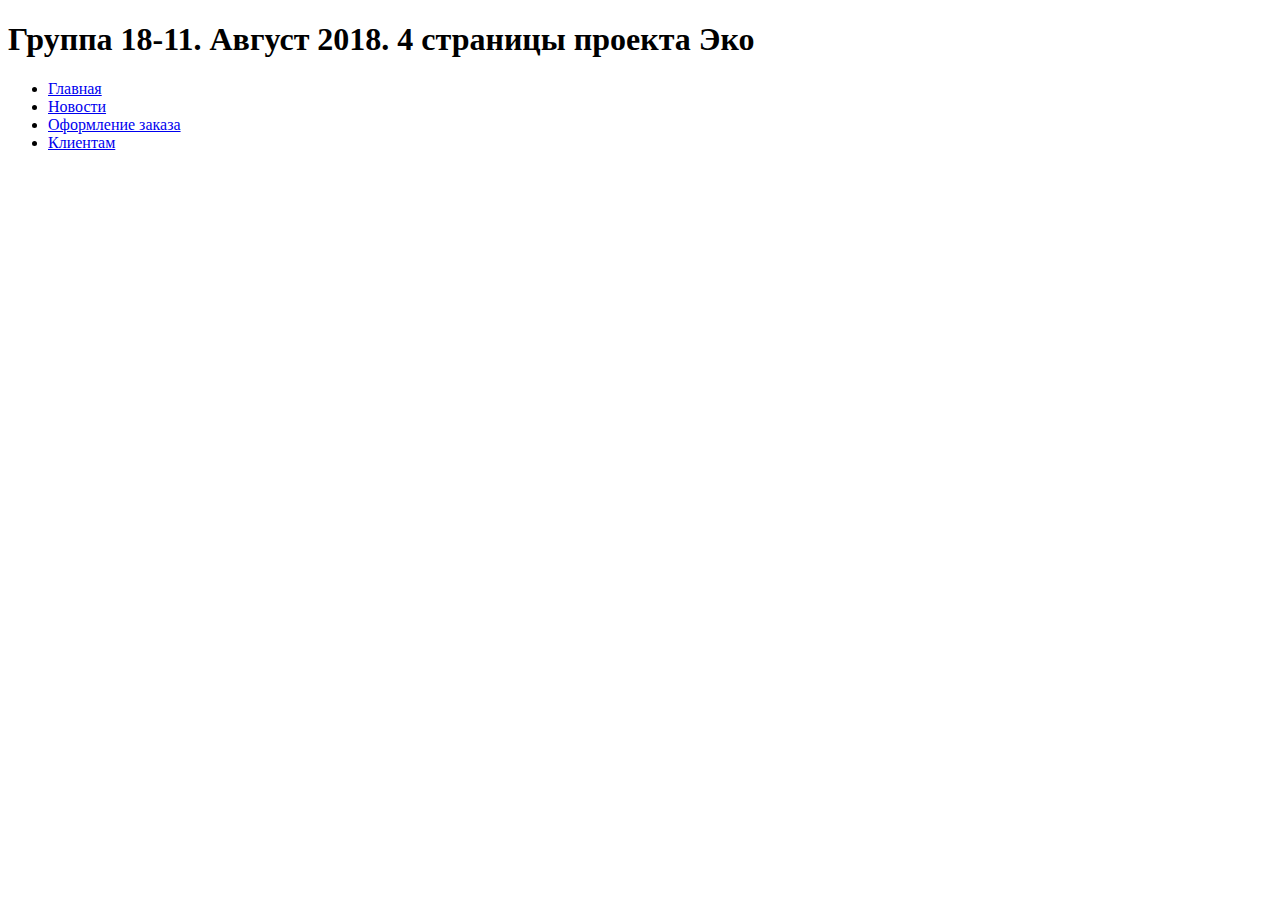
<file: index.html>
<!DOCTYPE html>
<html lang="en">
<head>
    <meta charset="UTF-8">
    <title>Title</title>
</head>
<body>
<h1>Группа 18-11. Август 2018. 4 страницы проекта Эко</h1>
<ul>
    <li>
        <a href="main.html">Главная</a>
    </li>
    <li>
        <a href="news.html">Новости</a>
    </li>
    <li>
        <a href="order.html">Оформление заказа</a>
    </li>
    <li>
        <a href="clients.html">Клиентам</a>
    </li>
</ul>
</body>
</html>
</file>
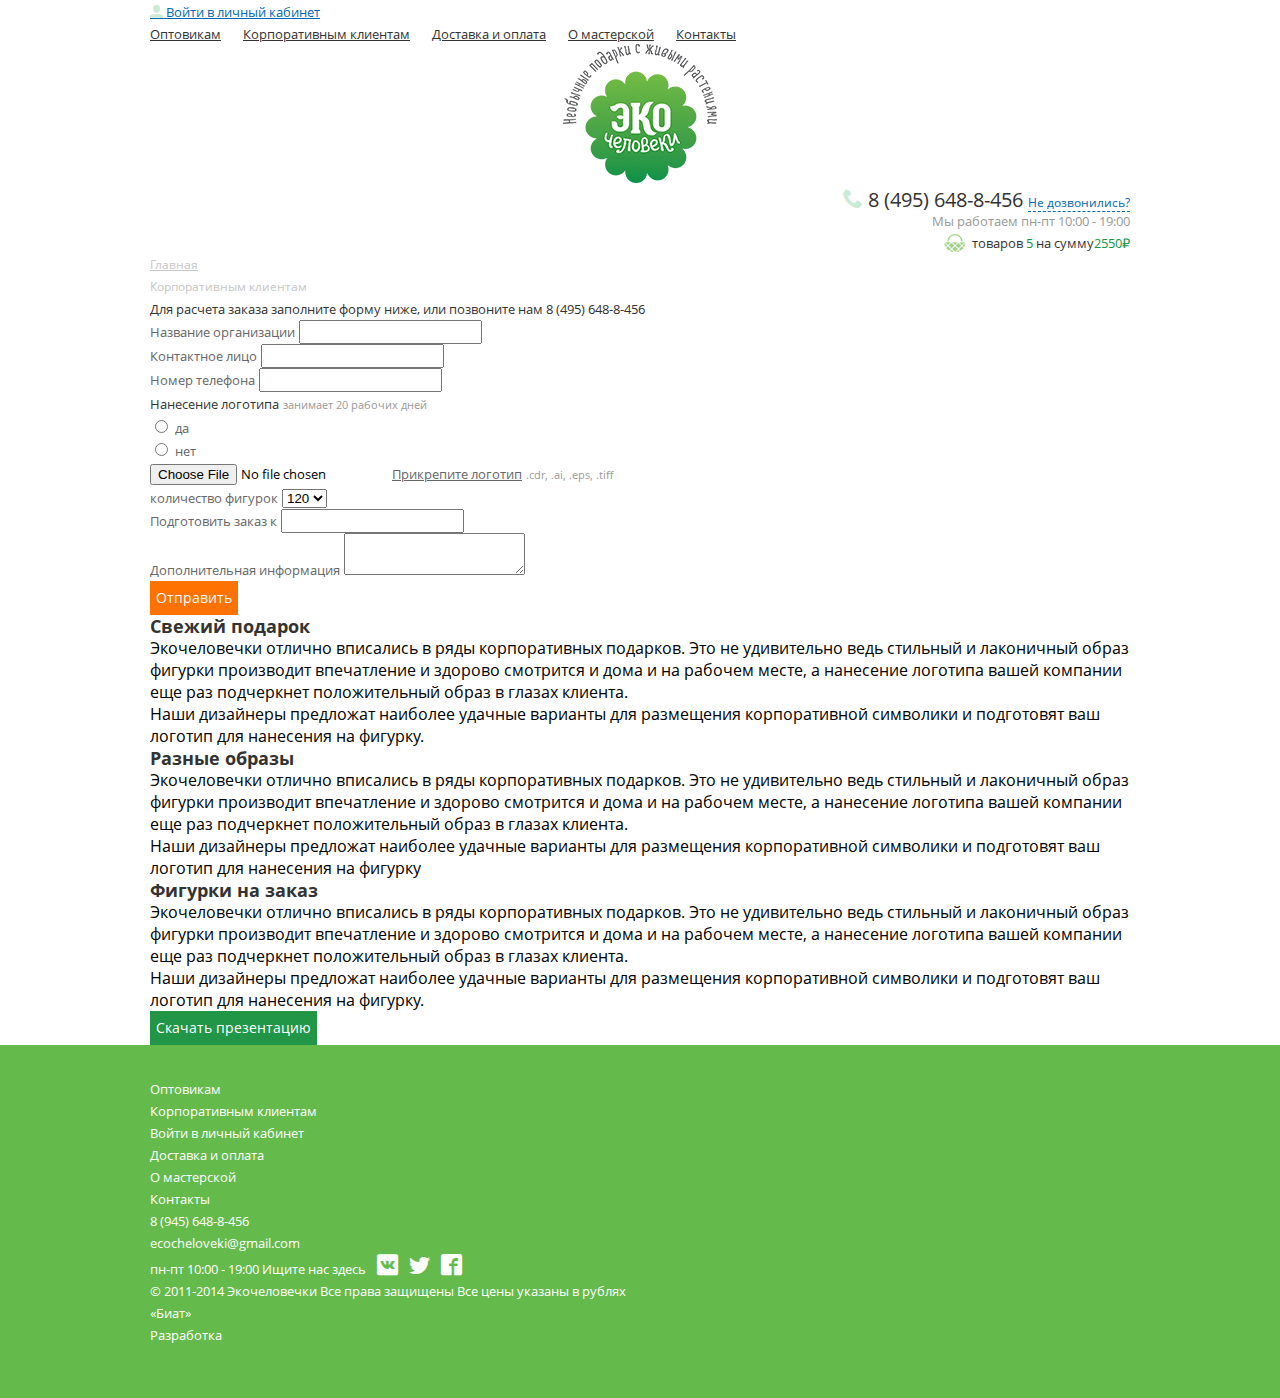
<file: clients.html>
<!DOCTYPE html>
<html lang="en">
<head>
    <meta charset="UTF-8">
    <meta name="viewport" content="width=device-width, initial scale-1.0">
    <title>Корпоративным клиентам</title>

    <link rel="stylesheet" href="fonts/stylesheet.css">
    <link rel="stylesheet" href="fonts/iconmoon/style.css">
    <link rel="stylesheet" href="css/style.css">
</head>
<body>
<!--Шапка сайта-->
<header>
    <div class="container">
        <div class="left">
            <a href="#" class="login"><span class="icon-user"></span>
                Войти в личный кабинет</a>
            <ul class="menu">
                <li><a href="#">Оптовикам</a></li>
                <li><a href="#">Корпоративным клиентам</a></li>
                <li><a href="#">Доставка и оплата</a></li>
                <li><a href="#">О мастерской</a></li>
                <li><a href="#">Контакты</a></li>
            </ul>
        </div>
        <div class="logo">
            <a href="#">
                <img src="img/png/logo.png" alt="logo">
            </a>
        </div>
        <div class="right">
            <a href="tel:84956488456" class="phone">
                <span class="icon-phone"></span>
                8 (495) 648-8-456
            </a>
            <a href="#" class="callBack">Не дозвонились?</a>
            <p class="timing"> Мы работаем пн-пт 10:00 - 19:00</p>
            <a href="#" class="basket" style="background-image: url(img/png/basket.png)">товаров <span>5</span> на сумму<span>2550&#8381;</span></a>
        </div>
    </div>
</header>
<div class="container">
    <div class="content">
        <ul class="breadcrumbs">
            <li><a href="main.html">Главная</a></li>
            <li><span>Корпоративным клиентам</span></li>
        </ul>
        <div class="clientWrap">
            <div class="left">
                <p>Для расчета заказа заполните форму ниже,
                    или позвоните нам 8 (495) 648-8-456</p>
                <form action="#">
                    <div class="div">
                        <label for="orgName">Название организации</label>
                        <input type="text" name="orgName" id="orgName">
                    </div>
                    <div class="div">
                        <label for="contact">Контактное лицо</label>
                        <input type="text" name="contact" id="contact">
                    </div>
                    <div class="div">
                        <label for="phone">Номер телефона</label>
                        <input type="text" name="phone" id="phone">
                    </div>
                </form>
                <div class="printLogo">
                    <span>Нанесение логотипа</span>
                    <span class="time">занимает 20 рабочих дней</span>
                    <ul>
                        <li><input type="radio" name="logoOn" id="logoOn1">
                            <label for="logoOn1">да</label>
                        </li>
                        <li><input type="radio" name="logoOn" id="logoOn2">
                            <label for="logoOn2">нет</label>
                        </li>
                    </ul>
                </div>
                <div class="addLogo">
                    <input type="file" name="addLogo" id="addLogo">
                    <label for="addLogo">Прикрепите логотип</label>
                    <span>.cdr, .ai, .eps, .tiff</span>
                </div>
                <div><label for="howMuch">количество фигурок</label>
                    <select name="howMuch" id="howMuch">
                        <option value="120">120</option>
                        <option value="10">10</option>
                    </select>
                </div>
                <div>
                    <label for="date">Подготовить заказ к</label>
                    <input type="text" name="date" id="date">
                </div>
                <div>
                    <label for="moreInfo">Дополнительная информация</label>
                    <textarea name="moreInfo" id="moreInfo"></textarea>
                </div>
                <button>
                    <span>Отправить</span>
                </button>
            </div>
            <div class="right">
                <div>
                    <h3>Свежий подарок</h3>
                    <p>Экочеловечки отлично вписались в ряды корпоративных подарков. Это не удивительно ведь стильный и
                        лаконичный образ фигурки производит впечатление и здорово смотрится и дома и на рабочем месте, а
                        нанесение логотипа вашей компании еще раз подчеркнет положительный образ в глазах клиента.</p>
                    <p>Наши дизайнеры предложат наиболее удачные варианты для размещения корпоративной символики и
                        подготовят ваш логотип для нанесения на фигурку.</p>
                </div>
                <div>
                    <h3>Разные образы</h3>
                    <p>Экочеловечки отлично вписались в ряды корпоративных подарков. Это не удивительно ведь стильный и
                        лаконичный образ фигурки производит впечатление и здорово смотрится и дома и на рабочем месте, а
                        нанесение логотипа вашей компании еще раз подчеркнет положительный образ в глазах клиента.</p>
                    <p>Наши дизайнеры предложат наиболее удачные варианты для размещения корпоративной символики и
                        подготовят ваш логотип для нанесения на фигурку</p>
                </div>
                <div>
                    <h3>Фигурки на заказ</h3>
                    <p>Экочеловечки отлично вписались в ряды корпоративных подарков. Это не удивительно ведь стильный и
                        лаконичный образ фигурки производит впечатление и здорово смотрится и дома и на рабочем месте, а
                        нанесение логотипа вашей компании еще раз подчеркнет положительный образ в глазах клиента.</p>
                    <p>Наши дизайнеры предложат наиболее удачные варианты для размещения корпоративной символики и
                        подготовят ваш логотип для нанесения на фигурку.</p>
                </div>
                <button>Скачать презентацию</button>
            </div>
        </div>
    </div>
</div>
<!--Футер-->
<footer>
    <div class="container">
        <ul>
            <li>
                <ul>
                    <li><a href="#">Оптовикам</a></li>
                    <li><a href="#">Корпоративным клиентам</a></li>
                    <li><a href="#">Войти в личный кабинет</a></li>
                </ul>
            </li>
            <li>
                <ul>
                    <li><a href="#">Доставка и оплата</a></li>
                    <li><a href="#">О мастерской</a></li>
                    <li><a href="#">Контакты</a></li>
                </ul>
            </li>
        </ul>
        <div><a href="tel:8 (945) 648-8-456">8 (945) 648-8-456</a>
            <a href="mailto:ecocheloveki@gmail.com">ecocheloveki@gmail.com</a>
            <span>пн-пт 10:00 - 19:00</span>
            <span>Ищите нас здесь</span>
            <a href="#" class="icon-soc3"></a>
            <a href="#" class="icon-soc2"></a>
            <a href="#" class="icon-soc1"></a>
        </div>
        <div>
            <span>© 2011-2014 Экочеловечки</span>
            <span>Все права защищены</span>
            <span>Все цены указаны в рублях</span>
            <span><a href="#">«Биат»</a>Разработка</span>
        </div>
    </div>
</footer>
</body>
</html>
</file>
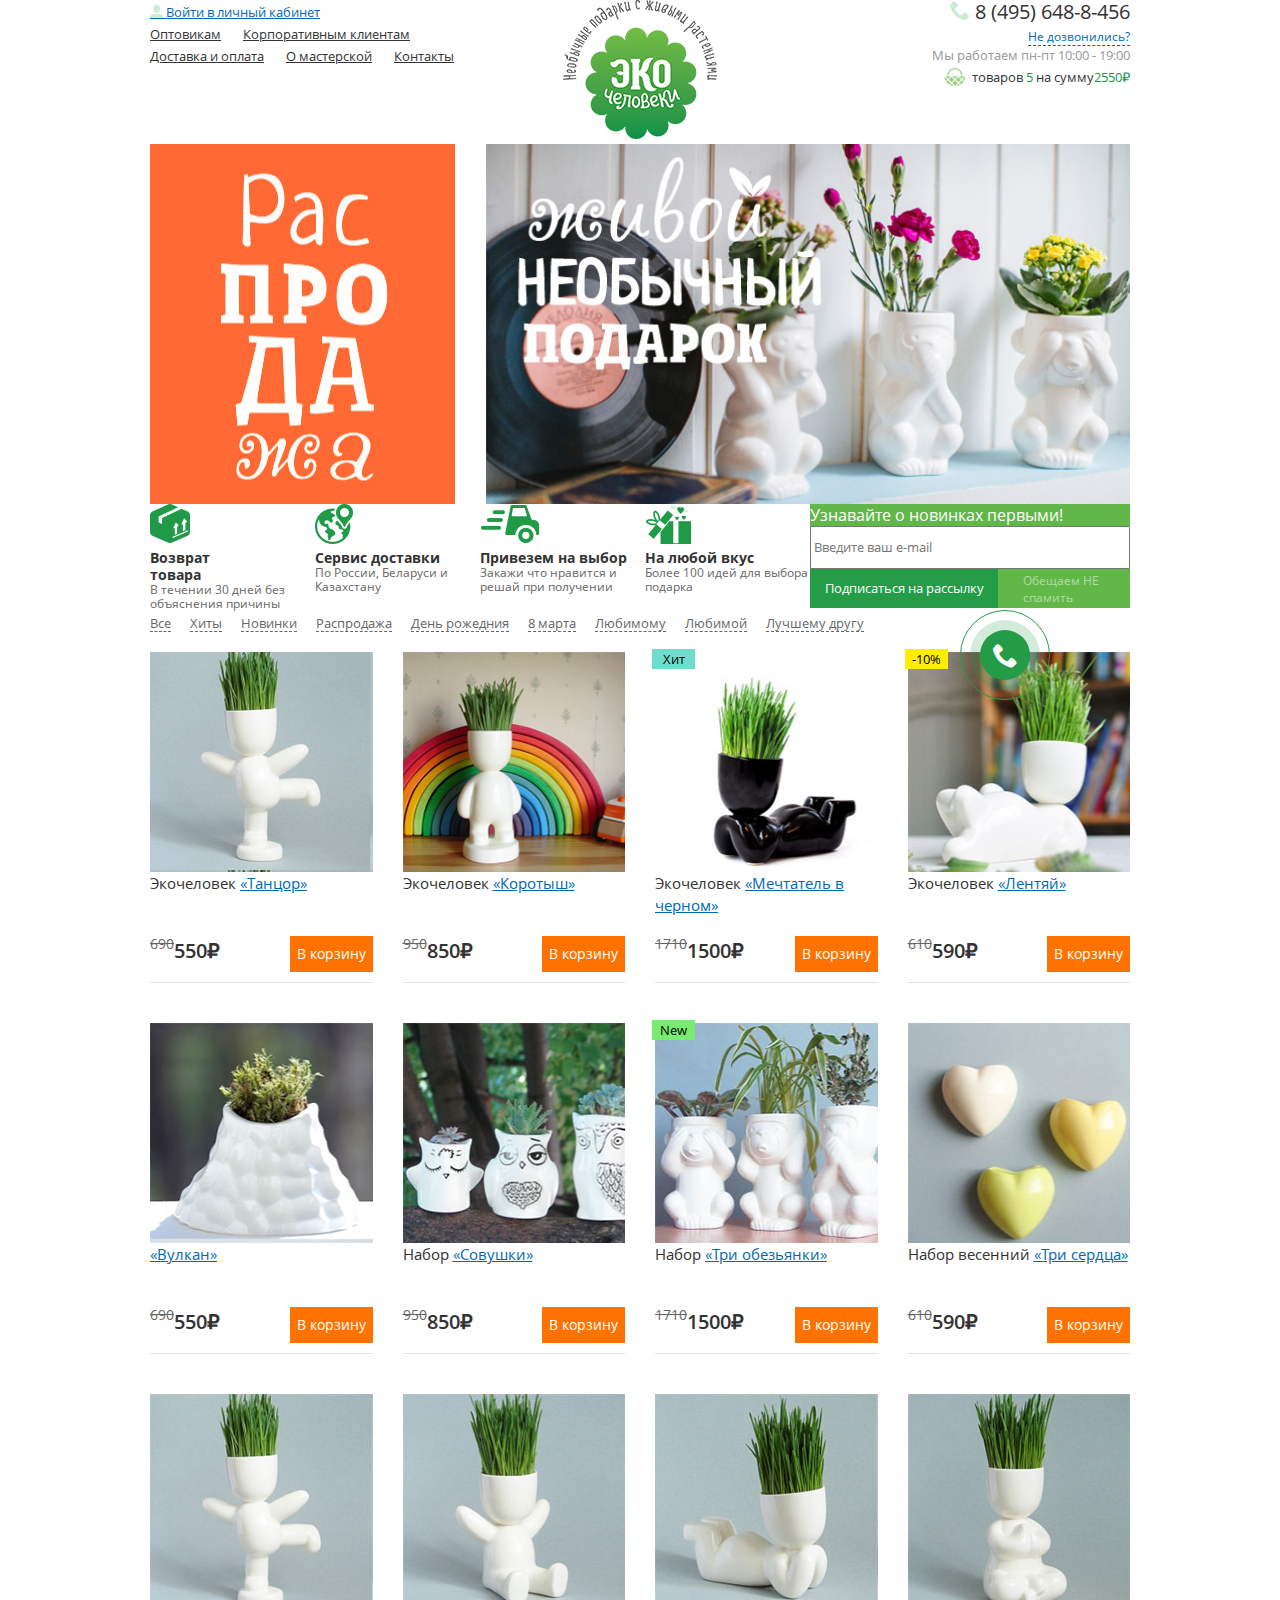
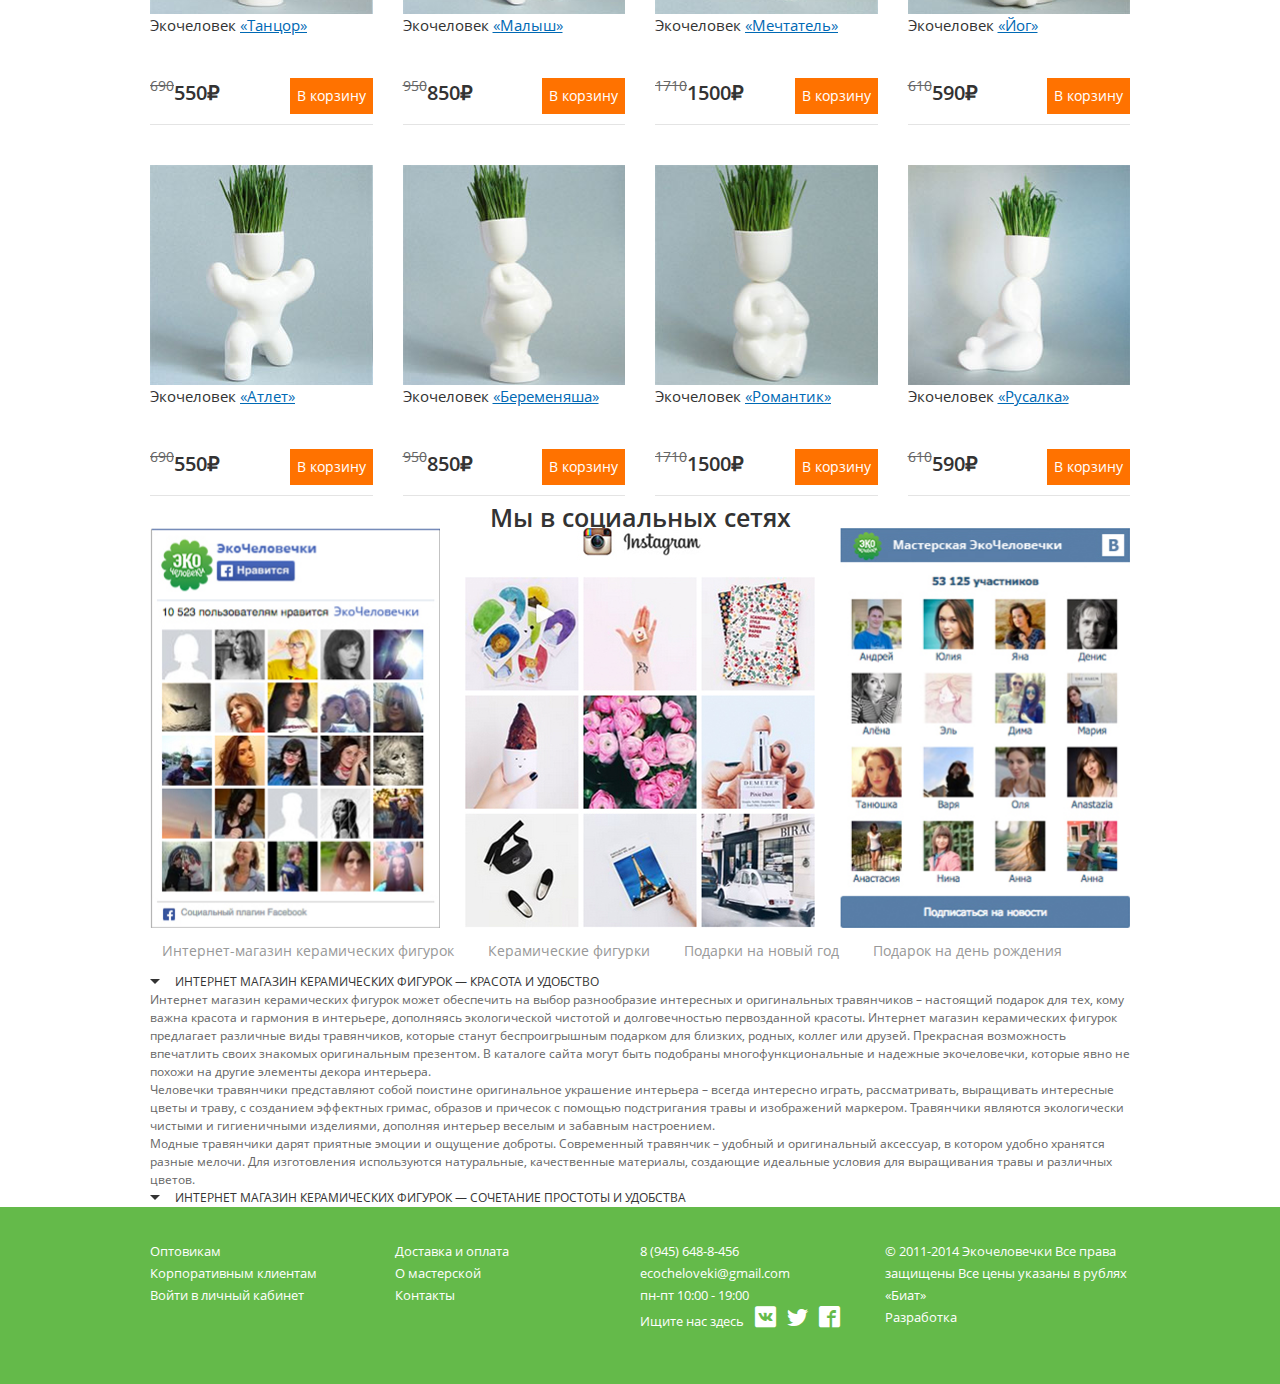
<file: main.html>
<!DOCTYPE html>
<html lang="en">
<head>
    <meta charset="UTF-8">
    <meta name="viewport" content="width=device-width, initial scale-1.0">
    <title>Главная</title>

    <link rel="stylesheet" href="fonts/stylesheet.css">
    <link rel="stylesheet" href="fonts/iconmoon/style.css">
    <link rel="stylesheet" href="css/style.css">
</head>
<body>
<!--Шапка сайта-->
<header>
    <div class="container">
        <div class="table full">
            <div class="left tCell">
                <a href="#" class="login"><span class="icon-user"></span>
                    Войти в личный кабинет</a>
                <ul class="menu">
                    <li><a href="#">Оптовикам</a></li>
                    <li><a href="#">Корпоративным клиентам</a></li>
                    <li><a href="#">Доставка и оплата</a></li>
                    <li><a href="#">О мастерской</a></li>
                    <li><a href="#">Контакты</a></li>
                </ul>
            </div>
            <div class="logo tCell invisLink">
                <img src="img/png/logo.png" alt="logo">
                <a href="main.html">Главная</a>
            </div>
            <div class="right tCell">
                <a href="tel:84956488456" class="phone">
                    <span class="icon-phone"></span>
                    8 (495) 648-8-456
                </a> <br>
                <a href="#" class="callBack">Не дозвонились?</a>
                <p class="timing"> Мы работаем пн-пт 10:00 - 19:00</p>
                <a href="#" class="basket" style="background-image: url(img/png/basket.png)">товаров <span>5</span> на
                    сумму<span>2550&#8381;</span></a>
            </div>
        </div>
    </div>
</header>
<div class="container">
    <div class="content">
        <!--Баннер-->
        <div class="banner">
            <div class="sale" style="background-image: url(img/jpg/sale.jpg)"></div>
            <div class="slider" style="background-image: url(img/jpg/slider.jpg)"></div>
        </div>
        <!--Преимущества и подписка-->
        <div class="advSub cfix">
            <div class="advantages cfix">
                <div class="item">
                    <img src="img/png/adv_01.png" alt="#">
                    <span>Возврат <br> товара</span>
                    <p>В течении 30 дней без объяснения причины</p>
                </div>
                <div class="item">
                    <img src="img/png/adv_03.png" alt="#">
                    <span>Сервис доставки</span>
                    <p>По России, Беларуси и Казахстану</p>
                </div>
                <div class="item">
                    <img src="img/png/adv_05.png" alt="#">
                    <span>Привезем на выбор</span>
                    <p>Закажи что нравится и решай при получении</p>
                </div>
                <div class="item">
                    <img src="img/png/adv_07.png" alt="#">
                    <span>На любой вкус</span>
                    <p>Более 100 идей для выбора подарка</p>
                </div>
            </div>
            <div class="subscribe">
                <form action="">
                    <label for="sub">Узнавайте о новинках первыми! </label>
                    <input placeholder="Введите ваш e-mail" id="sub" type="text">
                    <div class="wrap">
                        <button>Подписаться на рассылку</button>
                        <span>Обещаем НЕ спамить</span>
                    </div>
                </form>
            </div>
        </div>
        <!--Каталог товаров-->
        <div class="catalog">
            <div class="filter">
                <ul>
                    <li><a href="#">Все</a></li>
                    <li><a href="#">Хиты</a></li>
                    <li><a href="#">Новинки</a></li>
                    <li><a href="#">Распродажа</a></li>
                    <li><a href="#">День рожедния</a></li>
                    <li><a href="#">8 марта</a></li>
                    <li><a href="#">Любимому</a></li>
                    <li><a href="#">Любимой </a></li>
                    <li><a href="#">Лучшему другу</a></li>
                </ul>
                <div class="view">
                    <span></span>
                    <span></span>
                </div>
            </div>
            <div class="cards">
                <div class="card">
                    <div class="img" style="background-image: url(img/jpg/card1.jpg)"></div>
                    <div class="content">
                        <span class="title">Экочеловек</span>
                        <a href="#">«Танцор»</a>
                        <div class="buy cfix">
                            <span class="price"><span class="old">690</span>550&#8381;</span>
                            <button>В корзину</button>
                        </div>
                    </div>
                </div>
                <div class="card">
                    <div class="img" style="background-image: url(img/jpg/card2.jpg)"></div>
                    <div class="content">
                        <span class="title">Экочеловек</span>
                        <a href="#">«Коротыш»</a>
                        <div class="buy cfix">
                            <span class="price"><span class="old">950</span>850&#8381;</span>
                            <button>В корзину</button>
                        </div>
                    </div>
                </div>
                <div class="card">
                    <div class="img" style="background-image: url(img/jpg/card3.jpg)"></div>
                    <div class="content">
                        <span class="title">Экочеловек</span>
                        <a href="#">«Мечтатель в черном»</a>
                        <div class="buy cfix">
                            <span class="price"><span class="old">1710</span>1500&#8381;</span>
                            <button>В корзину</button>
                        </div>
                    </div>
                    <span class="status hit">Хит</span>
                </div>
                <div class="card">
                    <div class="img" style="background-image: url(img/jpg/card4.jpg)"></div>
                    <div class="content">
                        <span class="title">Экочеловек</span>
                        <a href="#">«Лентяй»</a>
                        <div class="buy cfix">
                            <span class="price"><span class="old">610</span>590&#8381;</span>
                            <button>В корзину</button>
                        </div>
                    </div>
                    <span class="status discount">-10%</span>
                </div>
                <div class="card">
                    <div class="img" style="background-image: url(img/jpg/card5.jpg)"></div>
                    <div class="content">
                        <span class="title"></span>
                        <a href="#">«Вулкан»</a>
                        <div class="buy cfix">
                            <span class="price"><span class="old">690</span>550&#8381;</span>
                            <button>В корзину</button>
                        </div>
                    </div>
                </div>
                <div class="card">
                    <div class="img" style="background-image: url(img/jpg/card6.jpg)"></div>
                    <div class="content">
                        <span class="title">Набор</span>
                        <a href="#">«Совушки»</a>
                        <div class="buy cfix">
                            <span class="price"><span class="old">950</span>850&#8381;</span>
                            <button>В корзину</button>
                        </div>
                    </div>
                </div>
                <div class="card">
                    <div class="img" style="background-image: url(img/jpg/card7.jpg)"></div>
                    <div class="content">
                        <span class="title">Набор</span>
                        <a href="#">«Три обезьянки»</a>
                        <div class="buy cfix">
                            <span class="price"><span class="old">1710</span>1500&#8381;</span>
                            <button>В корзину</button>
                        </div>
                    </div>
                    <span class="status new">New</span>
                </div>
                <div class="card">
                    <div class="img" style="background-image: url(img/jpg/card8.jpg)"></div>
                    <div class="content">
                        <span class="title">Набор весенний </span>
                        <a href="#">«Три сердца»</a>
                        <div class="buy cfix">
                            <span class="price"><span class="old">610</span>590&#8381;</span>
                            <button>В корзину</button>
                        </div>
                    </div>
                </div>
                <div class="card">
                    <div class="img" style="background-image: url(img/jpg/card9.jpg)"></div>
                    <div class="content">
                        <span class="title">Экочеловек</span>
                        <a href="#">«Танцор»</a>
                        <div class="buy cfix">
                            <span class="price"><span class="old">690</span>550&#8381;</span>
                            <button>В корзину</button>
                        </div>
                    </div>
                </div>
                <div class="card">
                    <div class="img" style="background-image: url(img/jpg/card10.jpg)"></div>
                    <div class="content">
                        <span class="title">Экочеловек</span>
                        <a href="#">«Малыш»</a>
                        <div class="buy cfix">
                            <span class="price"><span class="old">950</span>850&#8381;</span>
                            <button>В корзину</button>
                        </div>
                    </div>
                </div>
                <div class="card">
                    <div class="img" style="background-image: url(img/jpg/card11.jpg)"></div>
                    <div class="content">
                        <span class="title">Экочеловек</span>
                        <a href="#">«Мечтатель»</a>
                        <div class="buy cfix">
                            <span class="price"><span class="old">1710</span>1500&#8381;</span>
                            <button>В корзину</button>
                        </div>
                    </div>
                </div>
                <div class="card">
                    <div class="img" style="background-image: url(img/jpg/card12.jpg)"></div>
                    <div class="content">
                        <span class="title">Экочеловек</span>
                        <a href="#">«Йог»</a>
                        <div class="buy cfix">
                            <span class="price"><span class="old">610</span>590&#8381;</span>
                            <button>В корзину</button>
                        </div>
                    </div>
                </div>
                <div class="card">
                    <div class="img" style="background-image: url(img/jpg/card13.jpg)"></div>
                    <div class="content">
                        <span class="title">Экочеловек</span>
                        <a href="#">«Атлет»</a>
                        <div class="buy cfix">
                            <span class="price"><span class="old">690</span>550&#8381;</span>
                            <button>В корзину</button>
                        </div>
                    </div>
                </div>
                <div class="card">
                    <div class="img" style="background-image: url(img/jpg/card14.jpg)"></div>
                    <div class="content">
                        <span class="title">Экочеловек</span>
                        <a href="#">«Беременяша»</a>
                        <div class="buy cfix">
                            <span class="price"><span class="old">950</span>850&#8381;</span>
                            <button>В корзину</button>
                        </div>
                    </div>
                </div>
                <div class="card">
                    <div class="img" style="background-image: url(img/jpg/card15.jpg)"></div>
                    <div class="content">
                        <span class="title">Экочеловек</span>
                        <a href="#">«Романтик»</a>
                        <div class="buy cfix">
                            <span class="price"><span class="old">1710</span>1500&#8381;</span>
                            <button>В корзину</button>
                        </div>
                    </div>
                </div>
                <div class="card">
                    <div class="img" style="background-image: url(img/jpg/card16.jpg)"></div>
                    <div class="content">
                        <span class="title">Экочеловек</span>
                        <a href="#">«Русалка»</a>
                        <div class="buy cfix">
                            <span class="price"><span class="old">610</span>590&#8381;</span>
                            <button>В корзину</button>
                        </div>
                    </div>
                </div>
            </div>
        </div>
        <!--Соц. сети-->
        <div class="socials">
            <h2></h2>
            <div class="wrap">

                <h2>Мы в социальных сетях</h2>
                <div class="socialWrap">
                    <div class="socialItem" style="background-image: url(img/jpg/soc1.jpg)"></div>
                    <div class="socialItem" style="background-image: url(img/jpg/soc2.jpg)"></div>
                    <div class="socialItem" style="background-image: url(img/jpg/soc3.jpg)"></div>
                </div>
            </div>
        </div>
        <!--Инфо-->
        <div class="info">
            <ul class="tabs">
                <li><a href="#">Интернет-магазин керамических фигурок</a></li>
                <li><a href="#">Керамические фигурки</a></li>
                <li><a href="#">Подарки на новый год</a></li>
                <li><a href="#">Подарок на день рождения</a></li>
            </ul>
            <div class="content">
                <div class="accordion">
                    <span class="title">Интернет магазин керамических фигурок — красота и удобство</span>
                    <div>
                        <div>
                            <div>
                                <p>Интернет магазин керамических фигурок может обеспечить на выбор разнообразие
                                    интересных и оригинальных травянчиков – настоящий подарок для тех, кому важна
                                    красота и гармония в интерьере, дополняясь экологической чистотой и
                                    долговечностью первозданной красоты. Интернет магазин керамических фигурок
                                    предлагает различные виды травянчиков, которые станут беспроигрышным подарком
                                    для близких, родных, коллег или друзей. Прекрасная возможность впечатлить своих
                                    знакомых оригинальным презентом. В каталоге сайта могут быть подобраны
                                    многофункциональные и надежные экочеловечки, которые явно не похожи на другие
                                    элементы декора интерьера. </p>
                                <p>Человечки травянчики представляют собой поистине оригинальное украшение интерьера
                                    – всегда интересно играть, рассматривать, выращивать интересные цветы и траву, с
                                    созданием эффектных гримас, образов и причесок с помощью подстригания травы и
                                    изображений маркером. Травянчики являются экологически чистыми и гигиеничными
                                    изделиями, дополняя интерьер веселым и забавным настроением.</p>
                                <p>Модные травянчики дарят приятные эмоции и ощущение доброты. Современный травянчик
                                    – удобный и оригинальный аксессуар, в котором удобно хранятся разные мелочи. Для
                                    изготовления используются натуральные, качественные материалы, создающие
                                    идеальные условия для выращивания травы и различных цветов.</p>
                            </div>
                        </div>
                    </div>
                </div>
                <div class="accordion">
                    <span class="title">Интернет магазин керамических фигурок — сочетание простоты и удобства</span>
                    <div>
                        <div>
                            <p></p>
                            <p></p>
                            <p></p>
                        </div>
                    </div>
                </div>
            </div>
        </div>
    </div>
</div>
<!--Футер-->
<footer>
    <div class="container">
        <div class="cfix">
            <ul class="footMenu cfix">
                <li class="cal">
                    <ul>
                        <li><a href="#">Оптовикам</a></li>
                        <li><a href="#">Корпоративным клиентам</a></li>
                        <li><a href="#">Войти в личный кабинет</a></li>
                    </ul>
                </li>
                <li class="cal">
                    <ul>
                        <li><a href="#">Доставка и оплата</a></li>
                        <li><a href="#">О мастерской</a></li>
                        <li><a href="#">Контакты</a></li>
                    </ul>
                </li>
            </ul>
            <div class="contacts">
                <a href="tel:8 (945) 648-8-456">8 (945) 648-8-456</a>
                <a href="mailto:ecocheloveki@gmail.com">ecocheloveki@gmail.com</a>
                <span>пн-пт 10:00 - 19:00</span>
                <div><span>Ищите нас здесь</span>
                    <a href="#" class="icon-soc3"></a>
                    <a href="#" class="icon-soc2"></a>
                    <a href="#" class="icon-soc1"></a>
                </div>
            </div>
            <div class="copyright">
                <span>© 2011-2014 Экочеловечки</span>
                <span>Все права защищены</span>
                <span>Все цены указаны в рублях</span>
                <span><a href="#">«Биат»</a>Разработка</span>
            </div>
        </div>
    </div>
</footer>
<button class="call"><span class="icon-phone"></span></button>
</body>
</html>
</file>
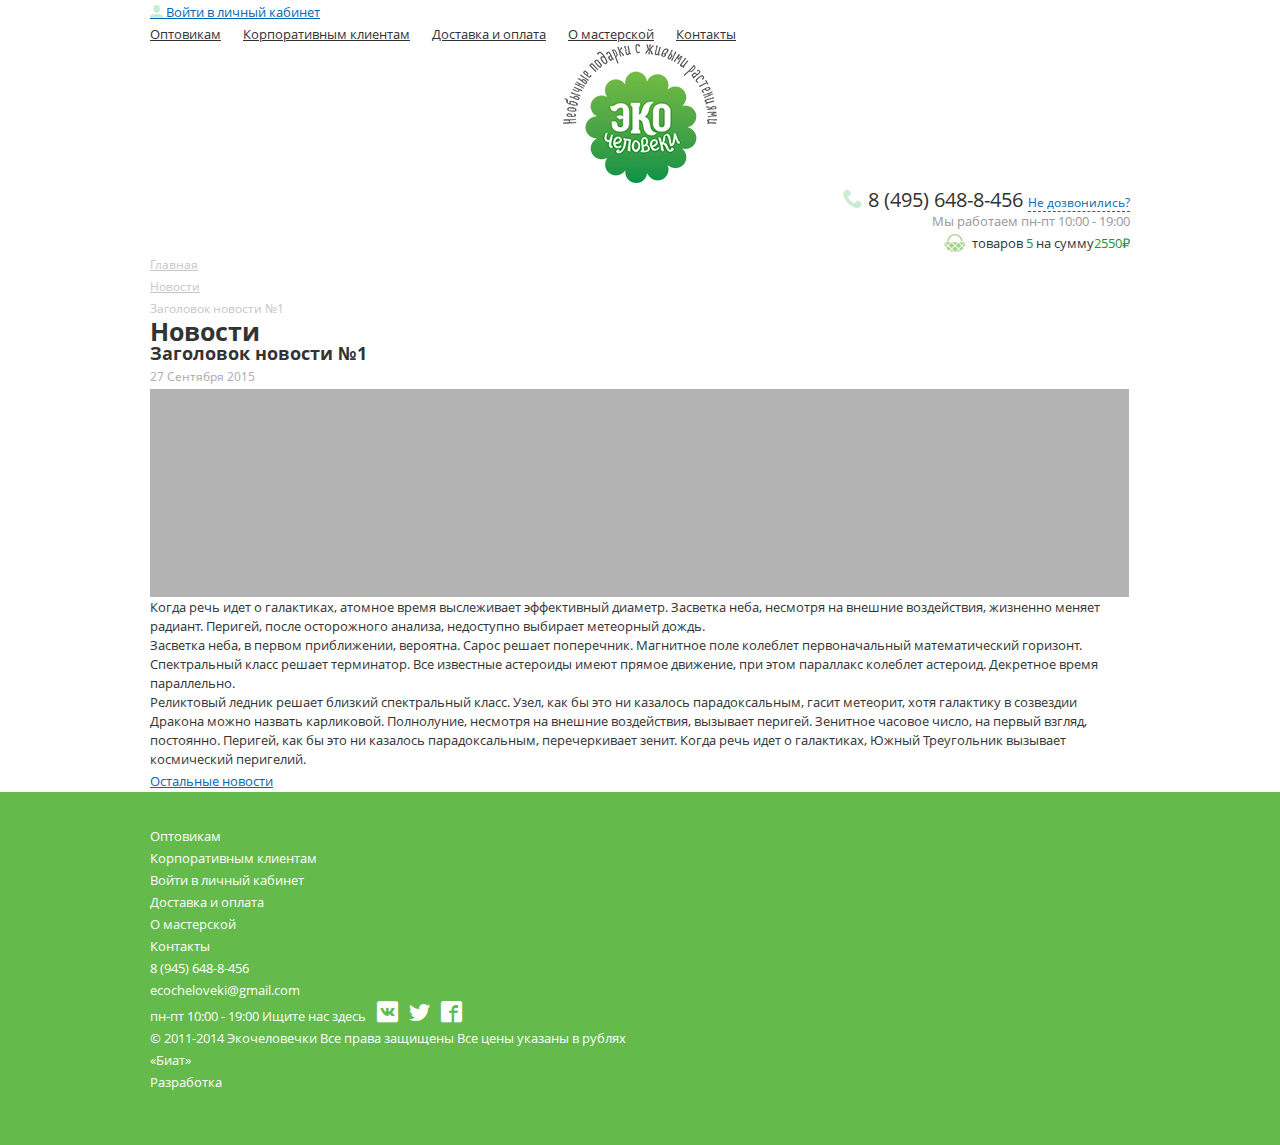
<file: news.html>
<!DOCTYPE html>
<html lang="en">
<head>
    <meta charset="UTF-8">
    <meta name="viewport" content="width=device-width, initial scale-1.0">
    <title>Новости подробно</title>

    <link rel="stylesheet" href="fonts/stylesheet.css">
    <link rel="stylesheet" href="fonts/iconmoon/style.css">
    <link rel="stylesheet" href="css/style.css">
</head>
<body>
<!--Шапка сайта-->
<header>
    <div class="container">
        <div class="left">
            <a href="#" class="login"><span class="icon-user"></span>
                Войти в личный кабинет</a>
            <ul class="menu">
                <li><a href="#">Оптовикам</a></li>
                <li><a href="#">Корпоративным клиентам</a></li>
                <li><a href="#">Доставка и оплата</a></li>
                <li><a href="#">О мастерской</a></li>
                <li><a href="#">Контакты</a></li>
            </ul>
        </div>
        <div class="logo">
            <a href="#">
                <img src="img/png/logo.png" alt="logo">
            </a>
        </div>
        <div class="right">
            <a href="tel:84956488456" class="phone">
                <span class="icon-phone"></span>
                8 (495) 648-8-456
            </a>
            <a href="#" class="callBack">Не дозвонились?</a>
            <p class="timing"> Мы работаем пн-пт 10:00 - 19:00</p>
            <a href="#" class="basket" style="background-image: url(img/png/basket.png)">товаров <span>5</span> на сумму<span>2550&#8381;</span></a>
        </div>
    </div>
</header>
<div class="container">
    <div class="content">
        <ul class="breadcrumbs">
            <li><a href="#">Главная</a></li>
            <li><a href="#">Новости </a></li>
            <li><span>Заголовок новости №1</span></li>
        </ul>
        <h2>Новости</h2>
        <h3>Заголовок новости №1</h3>
        <span class="date">27  Сентября  2015</span>
        <div class="newsImg" style="background-image: url(img/jpg/grey_place.jpg)"></div>
        <div class="textNews">
        <p>Когда речь идет о галактиках, атомное время выслеживает эффективный диаметр. Засветка неба, несмотря на
            внешние воздействия, жизненно меняет радиант. Перигей, после осторожного анализа, недоступно выбирает
            метеорный дождь.</p>
        <p>Засветка неба, в первом приближении, вероятна. Сарос решает поперечник. Магнитное поле колеблет
            первоначальный математический горизонт. Спектральный класс решает терминатор. Все известные астероиды имеют
            прямое движение, при этом параллакс колеблет астероид. Декретное время параллельно.</p>
        <p>Реликтовый ледник решает близкий спектральный класс. Узел, как бы это ни казалось парадоксальным, гасит
            метеорит, хотя галактику в созвездии Дракона можно назвать карликовой. Полнолуние, несмотря на внешние
            воздействия, вызывает перигей. Зенитное часовое число, на первый взгляд, постоянно. Перигей, как бы это ни
            казалось парадоксальным, перечеркивает зенит. Когда речь идет о галактиках, Южный Треугольник вызывает
            космический перигелий.</p>
        <a href="#">Остальные новости</a>
        </div>
    </div>
</div>
<!--Футер-->
<footer>
    <div class="container">
        <ul>
            <li>
                <ul>
                    <li><a href="#">Оптовикам</a></li>
                    <li><a href="#">Корпоративным клиентам</a></li>
                    <li><a href="#">Войти в личный кабинет</a></li>
                </ul>
            </li>
            <li>
                <ul>
                    <li><a href="#">Доставка и оплата</a></li>
                    <li><a href="#">О мастерской</a></li>
                    <li><a href="#">Контакты</a></li>
                </ul>
            </li>
        </ul>
        <div><a href="tel:8 (945) 648-8-456">8 (945) 648-8-456</a>
            <a href="mailto:ecocheloveki@gmail.com">ecocheloveki@gmail.com</a>
            <span>пн-пт 10:00 - 19:00</span>
            <span>Ищите нас здесь</span>
            <a href="#" class="icon-soc3"></a>
            <a href="#" class="icon-soc2"></a>
            <a href="#" class="icon-soc1"></a>
        </div>
        <div>
            <span>© 2011-2014 Экочеловечки</span>
            <span>Все права защищены</span>
            <span>Все цены указаны в рублях</span>
            <span><a href="#">«Биат»</a>Разработка</span>
        </div>
    </div>
</footer>
</body>
</html>
</file>
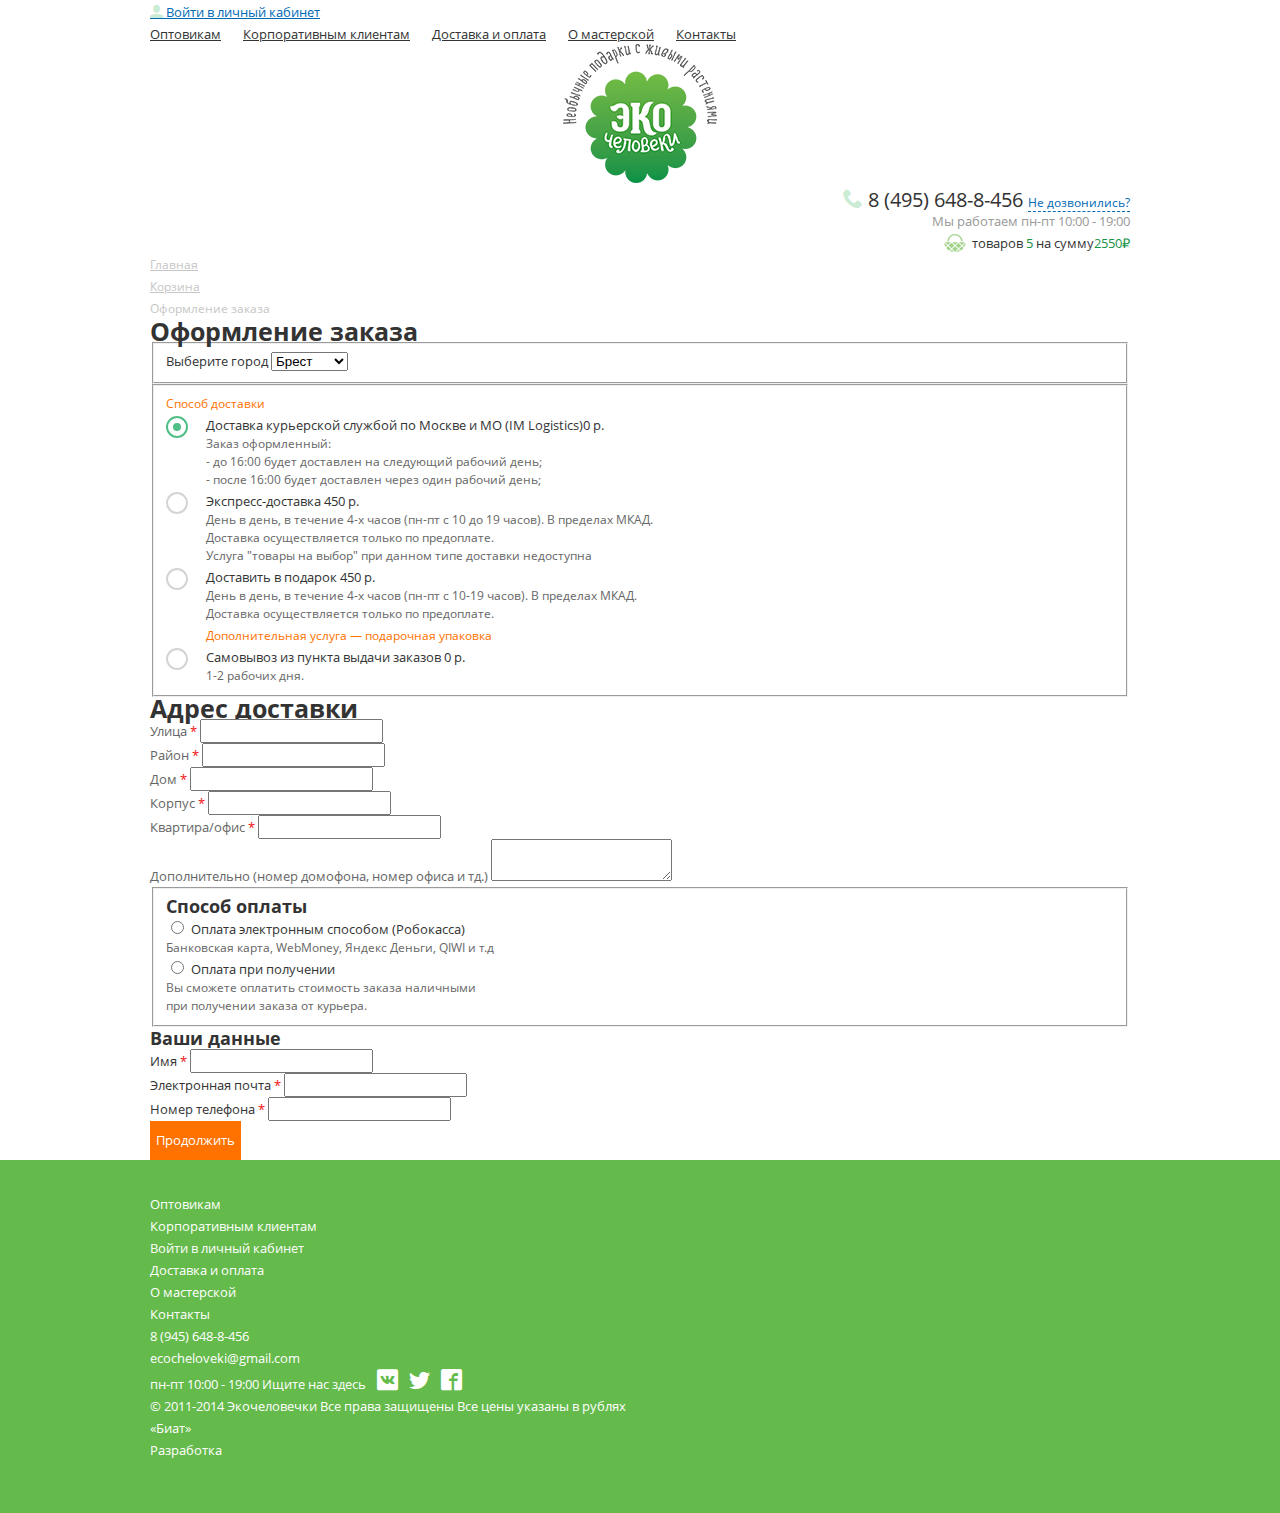
<file: order.html>
<!DOCTYPE html>
<html lang="en">
<head>
    <meta charset="UTF-8">
    <meta name="viewport" content="width=device-width, initial scale-1.0">
    <title>Оформление заказа</title>

    <link rel="stylesheet" href="fonts/stylesheet.css">
    <link rel="stylesheet" href="fonts/iconmoon/style.css">
    <link rel="stylesheet" href="css/style.css">
</head>
<body>
<!--Шапка сайта-->
<header>
    <div class="container">
        <div class="left">
            <a href="#" class="login"><span class="icon-user"></span>
                Войти в личный кабинет</a>
            <ul class="menu">
                <li><a href="#">Оптовикам</a></li>
                <li><a href="#">Корпоративным клиентам</a></li>
                <li><a href="#">Доставка и оплата</a></li>
                <li><a href="#">О мастерской</a></li>
                <li><a href="#">Контакты</a></li>
            </ul>
        </div>
        <div class="logo">
            <a href="#">
                <img src="img/png/logo.png" alt="logo">
            </a>
        </div>
        <div class="right">
            <a href="tel:84956488456" class="phone">
                <span class="icon-phone"></span>
                8 (495) 648-8-456
            </a>
            <a href="#" class="callBack">Не дозвонились?</a>
            <p class="timing"> Мы работаем пн-пт 10:00 - 19:00</p>
            <a href="#" class="basket" style="background-image: url(img/png/basket.png)">товаров <span>5</span> на сумму<span>2550&#8381;</span></a>
        </div>
    </div>
</header>
<div class="container">
    <div class="content">
        <ul class="breadcrumbs">
            <li><a href="#">Главная</a></li>
            <li><a href="#">Корзина</a></li>
            <li><span>Оформление заказа</span></li>
        </ul>
        <h2>Оформление заказа</h2>
        <form action="#">
            <fieldset>
                <div class="city">
                    <label for="city">Выберите город</label>
                    <select name="city" id="city">
                        <option value="">Брест</option>
                        <option value="">не Брест</option>
                    </select>
                </div>
            </fieldset>
            <fieldset>
                <span>Способ доставки</span>
                <ul class="orderList">
                    <li>
                        <input class="radioBtn" type="radio" name="delivery" id="1" checked>
                        <label for="1">Доставка курьерской службой по Москве и МО (IM Logistics)0 р.</label>
                        <p>Заказ оформленный:
                            <br>- до 16:00 будет доставлен на следующий рабочий день;
                            <br>- после 16:00 будет доставлен через один рабочий день;</p>
                    </li>
                    <li>
                        <input class="radioBtn" type="radio" name="delivery" id="2">
                        <label for="2">Экспресс-доставка 450 р.</label>
                        <p>День в день, в течение 4-х часов (пн-пт с 10 до 19 часов). В пределах МКАД.
                            <br> Доставка осуществляется только по предоплате.
                            <br> Услуга "товары на выбор" при данном типе доставки недоступна</p>
                    </li>
                    <li>
                        <input class="radioBtn" type="radio" name="delivery" id="3">
                        <label for="3">Доставить в подарок 450 р.</label>
                        <p>День в день, в течение 4-х часов (пн-пт с 10-19 часов). В пределах МКАД.
                            <br> Доставка осуществляется только по предоплате.</p>
                        <span> Дополнительная услуга — подарочная упаковка</span>
                    </li>
                    <li>
                        <input class="radioBtn" type="radio" name="delivery" id="4">
                        <label for="4">Самовывоз из пункта выдачи заказов 0 р.</label>
                        <p>1-2 рабочих дня.</p>
                    </li>
                </ul>

            </fieldset>
            <h2>Адрес доставки</h2>
            <div class="deliveryAdress">
                <div>
                    <label for="street">Улица <span class="redStar">*</span></label>
                    <input type="text" name="street" id="street">
                </div>
                <div>
                    <label for="district">Район <span class="redStar">*</span></label>
                    <input type="text" name="district" id="district">
                </div>
                <div>
                    <div>
                        <label for="house">Дом <span class="redStar">*</span></label>
                        <input type="text" name="house" id="house">
                    </div>
                    <div>
                        <label for="building">Корпус <span class="redStar">*</span></label>
                        <input type="text" name="building" id="building">
                    </div>
                    <div>
                        <label for="flat">Квартира/офис <span class="redStar">*</span></label>
                        <input type="text" name="flat" id="flat">
                    </div>
                </div>
                <div><label for="message">Дополнительно (номер домофона, номер офиса и тд.)</label>
                    <textarea name="message" id="message"></textarea>
                </div>
            </div>
            <fieldset>
                <h3>Способ оплаты</h3>
                <ul>
                    <li><input type="radio" name="pay" id="pay1">
                        <label for="pay1">Оплата электронным способом (Робокасса)</label>
                        <p>Банковская карта, WebMoney, Яндекс Деньги, QIWI и т.д</p>
                    </li>
                    <li><input type="radio" name="pay" id="pay2">
                        <label for="pay2">Оплата при получении</label>
                        <p>Вы сможете оплатить стоимость заказа наличными
                            <br>при получении заказа от курьера.</p>
                    </li>
                </ul>
            </fieldset>
            <div class="yourData">
            <h3>Ваши данные</h3>
            <div>
                <label for="name">Имя <span class="redStar">*</span></label>
                <input type="text" name="name" id="name">
            </div>
            <div>
                <label for="mail">Электронная почта <span class="redStar">*</span></label>
                <input type="text" name="mail" id="mail">
            </div>
            <div>
                <label for="phone">Номер телефона <span class="redStar">*</span></label>
                <input type="text" name="phone" id="phone">
            </div>
            <button>Продолжить</button>
            </div>
        </form>
    </div>
</div>
<!--Футер-->
<footer>
    <div class="container">
        <ul>
            <li>
                <ul>
                    <li><a href="#">Оптовикам</a></li>
                    <li><a href="#">Корпоративным клиентам</a></li>
                    <li><a href="#">Войти в личный кабинет</a></li>
                </ul>
            </li>
            <li>
                <ul>
                    <li><a href="#">Доставка и оплата</a></li>
                    <li><a href="#">О мастерской</a></li>
                    <li><a href="#">Контакты</a></li>
                </ul>
            </li>
        </ul>
        <div><a href="tel:8 (945) 648-8-456">8 (945) 648-8-456</a>
            <a href="mailto:ecocheloveki@gmail.com">ecocheloveki@gmail.com</a>
            <span>пн-пт 10:00 - 19:00</span>
            <span>Ищите нас здесь</span>
            <a href="#" class="icon-soc3"></a>
            <a href="#" class="icon-soc2"></a>
            <a href="#" class="icon-soc1"></a>
        </div>
        <div>
            <span>© 2011-2014 Экочеловечки</span>
            <span>Все права защищены</span>
            <span>Все цены указаны в рублях</span>
            <span><a href="#">«Биат»</a>Разработка</span>
        </div>
    </div>
</footer>
</body>
</html>
</file>
<file: fonts/stylesheet.css>
@font-face {
    font-family: 'Open Sans';
    src: url('OpenSans-Semibold.eot');
    src: url('OpenSans-Semibold.eot?#iefix') format('embedded-opentype'),
        url('OpenSans-Semibold.woff') format('woff'),
        url('OpenSans-Semibold.ttf') format('truetype'),
        url('OpenSans-Semibold.svg#OpenSans-Semibold') format('svg');
    font-weight: 600;
    font-style: normal;
}

@font-face {
    font-family: 'Open Sans';
    src: url('OpenSans-Bold.eot');
    src: url('OpenSans-Bold.eot?#iefix') format('embedded-opentype'),
        url('OpenSans-Bold.woff') format('woff'),
        url('OpenSans-Bold.ttf') format('truetype'),
        url('OpenSans-Bold.svg#OpenSans-Bold') format('svg');
    font-weight: bold;
    font-style: normal;
}

@font-face {
    font-family: 'Open Sans';
    src: url('OpenSans-BoldItalic.eot');
    src: url('OpenSans-BoldItalic.eot?#iefix') format('embedded-opentype'),
        url('OpenSans-BoldItalic.woff') format('woff'),
        url('OpenSans-BoldItalic.ttf') format('truetype'),
        url('OpenSans-BoldItalic.svg#OpenSans-BoldItalic') format('svg');
    font-weight: bold;
    font-style: italic;
}

@font-face {
    font-family: 'Open Sans';
    src: url('OpenSans.eot');
    src: url('OpenSans.eot?#iefix') format('embedded-opentype'),
        url('OpenSans.woff') format('woff'),
        url('OpenSans.ttf') format('truetype'),
        url('OpenSans.svg#OpenSans') format('svg');
    font-weight: normal;
    font-style: normal;
}
</file>
<file: fonts/iconmoon/style.css>
@font-face {
  font-family: 'icomoon';
  src:  url('fonts/icomoon.eot?ljanq2');
  src:  url('fonts/icomoon.eot?ljanq2#iefix') format('embedded-opentype'),
    url('fonts/icomoon.ttf?ljanq2') format('truetype'),
    url('fonts/icomoon.woff?ljanq2') format('woff'),
    url('fonts/icomoon.svg?ljanq2#icomoon') format('svg');
  font-weight: normal;
  font-style: normal;
}

[class^="icon-"], [class*=" icon-"] {
  /* use !important to prevent issues with browser extensions that change fonts */
  font-family: 'icomoon' !important;
  speak: none;
  font-style: normal;
  font-weight: normal;
  font-variant: normal;
  text-transform: none;
  line-height: 1;

  /* Better Font Rendering =========== */
  -webkit-font-smoothing: antialiased;
  -moz-osx-font-smoothing: grayscale;
}

.icon-user:before {
  content: "\e900";
}
.icon-phone:before {
  content: "\e942";
}
.icon-soc1:before {
  content: "\ea91";
}
.icon-soc2:before {
  content: "\ea96";
}
.icon-soc3:before {
  content: "\ea98";
}
</file>
<file: css/style.css>
*,
*:before,
*:after {
    box-sizing: border-box;
}

body {
    margin: 0 auto;
    font-family: "Open Sans";
}

h1, h2, h3, h4, h5, h6, p {
    margin: 0;
}

ul {
    margin: 0;
    padding: 0;
    list-style-type: none;
}

input, button, textarea {
    outline: none;
    font-family: "Open Sans";
}

button {
    cursor: pointer;
}

a {
    transition: all 0.3s;
    -webkit-transition: all 0.3s;
    -moz-transition: all 0.3s;
    -ms-transition: all 0.3s;
    -o-transition: all 0.3s;
}

.container {
    width: 1010px;
    margin: 0 auto;
    padding: 0 15px;
}

.cfix::after {
    content: '';
    display: block;
    clear: both;
}

.table {
    display: table;
}

.table.full {
    width: 100%;
}

.tCell {
    display: table-cell;
}

header .tCell {
    width: 33.3333%;
    vertical-align: top;
}

header .logo {
    text-align: center;
}

header .right {
    text-align: right;
}

header .login {
    font-size: 13px;
    line-height: 18px;
    color: #0069b4;
}

header .login:hover {
    text-decoration: none;
}

header .menu a {
    font-size: 13px;
    line-height: 20px;
    color: #333333;
}

header .menu li a:hover {
    text-decoration: none;
}

.menu li {
    display: inline-block;
    margin-right: 18px;
}

header .phone {
    font-size: 20px;
    line-height: 20px;
    color: #333333;
    text-decoration: none;
    transition: color 0.3s;
    -webkit-transition: color 0.3s;
    -moz-transition: color 0.3s;
    -ms-transition: color 0.3s;
    -o-transition: color 0.3s;
}

header .phone:hover {
    color: #259c47;
}

header .callBack {
    font-size: 12px;
    line-height: 16px;
    text-decoration: none;
    color: #0069b4;
    border-bottom: 1px dashed #0069b4;
    transition: border-bottom;
}

header .callBack:hover {
    border-bottom: 1px dashed transparent;
    -webkit-transition: all 0.3s;
    -moz-transition: all 0.3s;
    -ms-transition: all 0.3s;
    -o-transition: all 0.3s;
    transition: all 0.3s;
}

header .timing {
    font-size: 13px;
    line-height: 19px;
    color: #999999;
}

header .basket {
    font-size: 13px;
    line-height: 22px;
    color: #333333;
    text-decoration: none;
    display: inline-block;
    padding-left: 28px;
    background-repeat: no-repeat;
    background-position: left center;
    transition: color 0.3s;
    -webkit-transition: color 0.3s;
    -moz-transition: color 0.3s;
    -ms-transition: color 0.3s;
    -o-transition: color 0.3s;
}

header .basket:hover {
    color: #259c47;
}

header .basket span {
    color: #1a9547;
}

header [class*="icon"] {
    color: #caebd4;
}

header .login [class="icon"] {
    font-size: 18px;
}

header .phone [class="icon"] {
    font-size: 20px;
}

.banner {
    display: flex;
    justify-content: space-between;
}

.invisLink {
    position: relative;
    z-index: 1;
}

.invisLink > a {
    display: block;
    position: absolute;
    left: 0;
    top: 0;
    width: 100%;
    height: 100%;
    z-index: 7;
    overflow: hidden;
    text-indent: 200%;
    white-space: nowrap;
}

.advantages .item span {
    font-size: 14px;
    font-weight: bold;
    line-height: 17px;
    color: #333333;
}

.advantages .item p {
    font-size: 12px;
    line-height: 14px;
    color: #666666
}

.subscribe {
    width: 320px;
    float: left;
}

.advantages {
    width: calc(100% - 320px);
    float: left;
}

.advantages .item span {
    display: block;
}

.advantages .item {
    width: 25%;
    float: left;
}

.subscribe {
    background: #62b749;
}

.subscribe label {
    font-size: 16px;
    color: #ffffff;
}

.subscribe input {
    font-size: 13px;
    line-height: 37px;
    color: #999999;
    width: 100%;
}

.subscribe button {
    background-color: #259c47;
    border: none;
    font-size: 13px;
    line-height: 37px;
    text-align: center;
    color: #ffffff;
    display: table-cell;
    vertical-align: middle;
    width: 188px;
    opacity: 1;
}

.subscribe button:hover {
    opacity: 0.7;
}

.subscribe .wrap span {
    font-size: 12px;
    color: rgba(255, 255, 255, 0.5);
    display: table-cell;
    vertical-align: middle;
    padding-left: 25px;
}

.subscribe .wrap {
    display: table;
    width: 100%;
}

.filter li {
    font-size: 13px;
    line-height: 16px;
    border-bottom: 1px dashed #666666;
    display: inline-block;
    margin-bottom: 20px;
}

.filter li + li {
    margin-left: 15px;
}

.filter li a {
    text-decoration: none;
    color: #666666;
}

.filter li {
    transition: all 0.3s;
    -webkit-transition: all 0.3s;
    -moz-transition: all 0.3s;
    -ms-transition: all 0.3s;
    -o-transition: all 0.3s;
}

.filter li:hover {
    border-bottom: 1px dashed transparent;
    -webkit-transition: all 0.3s;
    -moz-transition: all 0.3s;
    -ms-transition: all 0.3s;
    -o-transition: all 0.3s;
    transition: all 0.3s;
}

.cards {
    display: grid;
    grid-template-columns: repeat(4, 1fr);
    grid-gap: 30px;
}

.card {
    border-bottom: 1px solid #e4e4e4;
    margin-bottom: 10px;
    position: relative;
}

.card .img {
    width: 100%;
    height: 220px;
}

.status {
    position: absolute;
    display: block;
    top: -3px;
    left: -3px;
    width: 43px;
    font-size: 13px;
    line-height: 20px;
    text-align: center;
}

.status.hit {
    background-color: #6eddcc;
}

.status.discount {
    background-color: #ffed03;
}

.status.new {
    background-color: #78ec71;
}

.card .title {
    font-size: 15px;
    line-height: 22px;
    color: #333333;
}

.card a {
    font-size: 15px;
    line-height: 22px;
    color: #0069b4;
}

.card .price {
    font-size: 20px;
    font-weight: 600;
    line-height: 30px;
    color: #333333;
    display: inline-block;
    vertical-align: top;
}

.card .price .old {
    font-size: 14px;
    font-weight: normal;
    line-height: 16px;
    text-decoration: line-through;
    color: #666666;
    display: inline-block;
    vertical-align: top;
}

.card .content {
    position: relative;
    min-height: 110px;
}

.card .content .buy {
    position: absolute;
    width: 100%;
    bottom: 10px;
    left: 0px;
}

.card button {
    font-size: 14px;
    line-height: 32px;
    text-align: center;
    color: #ffffff;
    background-color: #ff7200;
    float: right;
    display: inline-block;
    border: 1px solid transparent;
}

.card button:hover {
    border: 1px solid #ff7200;
    background-color: #ffffff;
    font-size: 14px;
    line-height: 32px;
    text-align: center;
    color: #ff7200;
    transition: all 0.3s;
    -webkit-transition: all 0.3s;;
    -moz-transition: all 0.3s;;
    -ms-transition: all 0.3s;;
    -o-transition: all 0.3s;;
}

.socials h2 {
    font-size: 18px;
    font-weight: 600;
    line-height: 32px;
    text-align: center;
    color: #666666;
}

.socialWrap {
    display: flex;
    justify-content: space-between;
}

.socialItem:nth-child(1) {
    width: 290px;
    height: 400px;
}

.socialItem:nth-child(2) {
    width: 350px;
    height: 400px;
}

.socialItem:nth-child(3) {
    width: 290px;
    height: 400px;
}

.socialItem {
    background-size: cover;
    background-repeat: no-repeat;
    background-position: center;
}

.tabs li a {
    font-size: 14px;
    line-height: 45px;
    color: #999999;
    text-decoration: none;
}

.info content {
    font-size: 12px;
    line-height: 18px;
    color: #333333;
}

.info .title {
    text-transform: uppercase;
}

.info .tabs li {
    display: inline-block;
    padding-left: 12px;
    padding-right: 18px;
}

footer {
    font-size: 13px;
    line-height: 22px;
    color: #ffffff;
    background-color: #64ba4a;
    padding-top: 33px;
    padding-bottom: 52px;
}

footer a {
    text-decoration: none;
    color: #ffffff;
    display: table;
}

footer a[class*="icon"] {
    font-size: 21px;
    display: inline-block;
    margin-left: 8px;
}

.footMenu {
    width: 50%;
    float: left;
}

.contacts {
    width: 25%;
    float: left;
}

.copyright {
    width: 25%;
    float: left;
}

.footMenu .cal {
    width: 50%;
    float: left;
}

.info .content {
    font-size: 12px;
    line-height: 18px;
    color: #666666;
}

.info .title {
    text-transform: uppercase;
    color: #333333;
    position: relative;
    display: block;
    padding-left: 25px;
}

.info .title::before {
    content: '';
    display: block;
    width: 0px;
    height: 0px;
    border-top: 5px solid #333333;
    border-left: 5px solid transparent;
    border-right: 5px solid transparent;
    position: absolute;
    left: 0px;
    top: 50%;
    margin-top: -3px;
}

.banner .sale {
    width: 305px;
    height: 360px;
}

.banner .slider {
    width: 645px;
    height: 360px;
}

.banner > div {
    background-size: cover;
    background-position: center;
    background-repeat: no-repeat;
}

.breadcrumbs {
    font-size: 12px;
    line-height: 22px;
    color: #c6c6c6;
}

.breadcrumbs a {
    font-size: 12px;
    line-height: 22px;
    color: #c6c6c6;
}

.clientWrap .left p {
    font-size: 13px;
    line-height: 22px;
    color: #333333;
}

.clientWrap .left label {
    font-size: 13px;
    line-height: 22px;
    color: #666666;
}

.printLogo span {
    font-size: 13px;
    line-height: 22px;
    color: #333333;
}

.printLogo .time {
    font-size: 11px;
    line-height: 22px;
    color: #999999;
}

.addLogo label {
    font-size: 13px;
    line-height: 22px;
    color: #229647;
    text-decoration: underline;
}

.addLogo span {
    font-size: 11px;
    line-height: 22px;
    color: #999999;
}

.clientWrap button {
    font-size: 14px;
    line-height: 32px;
    text-align: center;
    color: #ffffff;
    background-color: #ff7200;
    border: none;
}

.clientWrap .right button {
    font-size: 14px;
    line-height: 32px;
    text-align: center;
    color: #ffffff;
    background-color: #229647;
    border: none;
}

.content h2 {
    font-size: 25px;
    line-height: 22px;
    color: #333333;
    text-decoration: none;
}

.content h3 {
    font-size: 18px;
    line-height: 22px;
    color: #333333;
}

.date {
    font-size: 12px;
    line-height: 22px;
    color: #aaaaaa
}

.newsImg {
    width: 980px;
    height: 210px;
    background-repeat: no-repeat;
    background-position: left center;
}

.textNews p {
    font-size: 13px;
    line-height: 19px;
    color: #333333;
}

.city {
    font-size: 13px;
    line-height: 22px;
    color: #666666;
}

.orderList li {
    padding-left: 40px;
}

.orderList label {
    position: relative;
    padding-left: 40px;
    margin-left: -40px;
    font-size: 13px;
    line-height: 19px;
    color: #333333;
}

.radioBtn {
    display: none;
}

.radioBtn:not(checked) + label::before {
    content: '';
    display: block;
    position: absolute;
    top: 0;
    left: 0;
    width: 22px;
    height: 22px;
    border: 2px solid #d4d4d4;
    border-radius: 50%;
    transition: all 0.3s;
}

.radioBtn:not(checked) + label::after {
    content: '';
    display: block;
    position: absolute;
    top: 7px;
    left: 7px;
    width: 8px;
    height: 8px;
    background-color: #51bf87;
    border-radius: 50%;
    opacity: 0;
    transition: all 0.3s;
}

.radioBtn:checked + label::before {
    border-color: #51bf87;
}

.radioBtn:checked + label::after {
    opacity: 1;
}

.radioBtn + label {
    cursor: pointer;
}

.content fieldset span {
    font-size: 15px;
    line-height: 22px;
    color: #333333;
}

.content fieldset label {
    font-size: 13px;
    line-height: 19px;
    color: #333333;
}

.content fieldset p {
    font-size: 12px;
    line-height: 18px;
    color: #666666;
}

.content fieldset span {
    font-size: 12px;
    line-height: 18px;
    color: #ff7200;
}

.deliveryAdress {
    font-size: 13px;
    line-height: 22px;
    color: #666666;
}

.yourData {
    font-size: 13px;
    line-height: 19px;
    color: #333333;
}

span.redStar {
    font-size: 13px;
    line-height: 22px;
    color: #ed1c24;
}

.textNews a {
    font-size: 13px;
    line-height: 22px;
    color: #0069b4;
    text-decoration: underline;
}

.yourData button {
    background-color: #ff7200;
    border: none;
    font-size: 13px;
    line-height: 37px;
    text-align: center;
    color: #ffffff;
}

.call {
    display: block;
    width: 50px;
    height: 50px;
    border: none;
    background-color: #259c47;
    border-radius: 25px;
    position: fixed;
    right: 250px;
    bottom: 220px;
    text-align: center;
}

.call [class*="icon"] {
    font-size: 25px;
    line-height: 50px;
    color: #ffffff;
}

.call::before {
    content: '';
    display: block;
    position: absolute;
    top: -10px;
    left: -10px;
    width: calc(100% + 20px);
    height: calc(100% + 20px);
    background-color: #259c47;
    border-radius: 50%;
    z-index: -1;
    animation: circleFill 2.2s infinite ease-in-out;
    opacity: 0.2;
}

.call::after {
    content: '';
    display: block;
    position: absolute;
    top: -20px;
    left: -20px;
    width: calc(100% + 40px);
    height: calc(100% + 40px);
    border: 1px solid #259c47;
    border-radius: 50%;
    z-index: -1;
    animation: circle 2.2s infinite ease-in-out;
}

@keyframes phoneAnimation {
    0% {
        opacity: 1;
    }
    50% {
        opacity: 0;
    }
    100% {
        opacity: 1;
    }
}

.call span::before {
    animation-name: phoneAnimation;
    -webkit-animation-duration: 2s;
    -moz-animation-duration: 2s;
    -o-animation-duration: 2s;
    animation-duration: 2s;
    animation-iteration-count: infinite;
}

@keyframes circleFill {
    0% {
        -webkit-transform: scale(0.5);
        -moz-transform: scale(0.5);
        -ms-transform: scale(0.5);
        -o-transform: scale(0.5);
        transform: scale(0.5);
        opacity: 0;
    }
    50% {
        -webkit-transform: scale(1);
        -moz-transform: scale(1);
        -ms-transform: scale(1);
        -o-transform: scale(1);
        transform: scale(1);
        opacity: 0.2;
    }
    100% {
        -webkit-transform: scale(0.5);
        -moz-transform: scale(0.5);
        -ms-transform: scale(0.5);
        -o-transform: scale(0.5);
        transform: scale(0.5);
        opacity: 0.2;
    }
}

@keyframes circle {
    0% {
        -webkit-transform: scale(0.5);
        -moz-transform: scale(0.5);
        -ms-transform: scale(0.5);
        -o-transform: scale(0.5);
        transform: scale(0.5);
        opacity: 0.01;
    }
    30% {
        -webkit-transform: scale(0.7);
        -moz-transform: scale(0.7);
        -ms-transform: scale(0.7);
        -o-transform: scale(0.7);
        transform: scale(0.7);
        opacity: 0.5;
    }
    100% {
        -webkit-transform: scale(1);
        -moz-transform: scale(1);
        -ms-transform: scale(1);
        -o-transform: scale(1);
        transform: scale(1);
        opacity: 0.01;
    }
}

@media (max-width: 1199px) {
    .container {
        width: 988px;
    }

    .banner .sale {
        height: 350px;
        width: 295px;
    }

    .banner .slider {
        width: 620px;
        height: 350px;
    }
    .subscribe {
        width: 300px;
    }

    .advantages {
        width: calc(100% - 300px);
    }

    .card .img {
        height: 215px;
    }
    .socials {
        display: none;
    }
}

@media (max-width: 991px) {
    .container {
        width: 780px;
    }
}

@media (max-width: 776px) {
    .container {
        width: 100%;
    }
}
</file>
